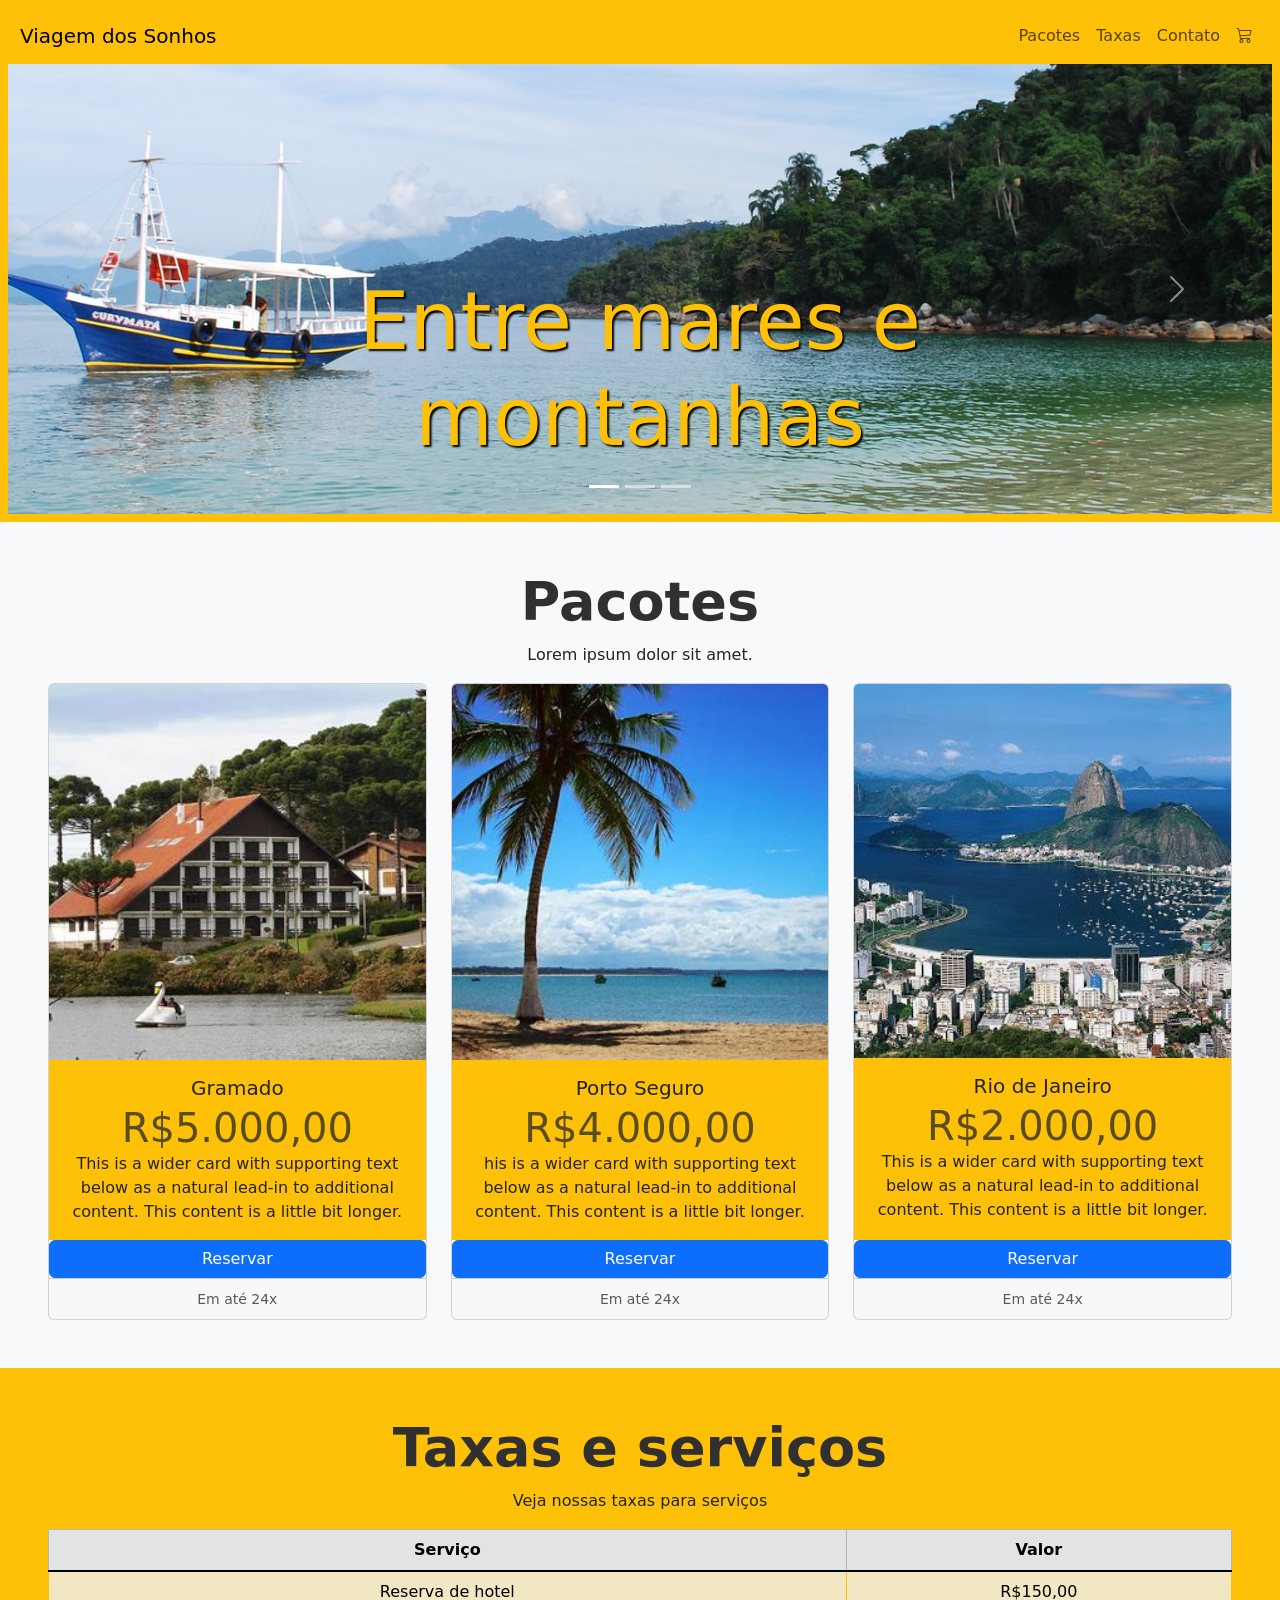
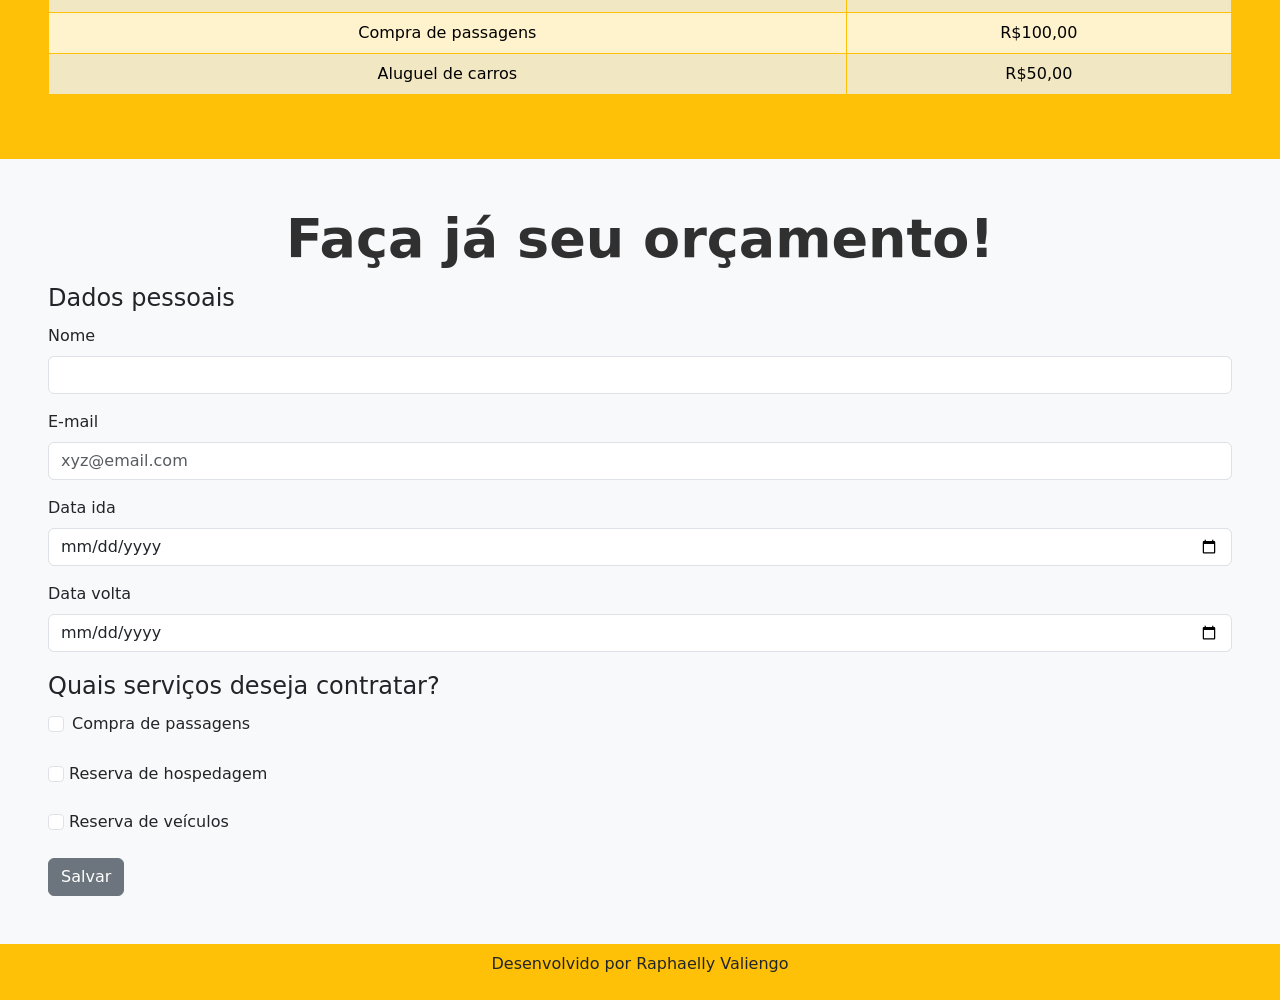
<file: index.html>
<!DOCTYPE html>
<html lang="pt-BR">

<head>
  <meta charset="UTF-8">
  <meta name="viewport" content="width=device-width, initial-scale=1.0">
  <title>Viagem dos Sonhos</title>
  <link href="https://cdn.jsdelivr.net/npm/bootstrap@5.3.8/dist/css/bootstrap.min.css" rel="stylesheet"
    integrity="sha384-sRIl4kxILFvY47J16cr9ZwB07vP4J8+LH7qKQnuqkuIAvNWLzeN8tE5YBujZqJLB" crossorigin="anonymous">
  <link rel="stylesheet" href="https://cdn.jsdelivr.net/npm/bootstrap-icons@1.13.1/font/bootstrap-icons.min.css">
  <link rel="stylesheet" href="css/style.css">
</head>

<body>
  <header class="container-fluid p-2 bg-warning text-center">
    <nav class="navbar navbar-expand-lg bg-warning">
      <div class="container-fluid">
        <a class="navbar-brand" href="index.html">Viagem dos Sonhos</a>
        <button class="navbar-toggler" type="button" data-bs-toggle="collapse" data-bs-target="#navbarSupportedContent"
          aria-controls="navbarSupportedContent" aria-expanded="false" aria-label="Toggle navigation">
          <span class="navbar-toggler-icon"></span>
        </button>
        <div class="collapse navbar-collapse justify-content-end" id="navbarSupportedContent">
          <ul class="navbar-nav">
            <li class="nav-item">
              <a class="nav-link" aria-current="page" href="#pacotes">Pacotes</a>
            </li>
            <li class="nav-item">
              <a class="nav-link" href="#taxas">Taxas</a>
            </li>
            <li class="nav-item">
              <a class="nav-link" href="#contato">Contato</a>
            </li>
            <li class="nav-item">
              <a class="nav-link" href="checkout.html">
                <i class="bi bi-cart3"></i>
              </a>
            </li>
          </ul>
        </div>
      </div>
    </nav>
    <div id="carouselExampleCaptions" class="carousel slide" data-bs-ride="carousel">
      <div class="carousel-indicators">
        <button type="button" data-bs-target="#carouselExampleCaptions" data-bs-slide-to="0" class="active"
          aria-current="true" aria-label="Slide 1"></button>
        <button type="button" data-bs-target="#carouselExampleCaptions" data-bs-slide-to="1"
          aria-label="Slide 2"></button>
        <button type="button" data-bs-target="#carouselExampleCaptions" data-bs-slide-to="2"
          aria-label="Slide 3"></button>
      </div>
      <div class="carousel-inner">
        <div class="carousel-item active" data-bs-interval="10000">
          <img src="img/carousel/angra.jpg" class="d-block w-100" alt="Angra">
          <div class="carousel-caption d-none d-md-block">
            <h5>Entre mares e montanhas</h5>
          </div>
        </div>
        <div class="carousel-item" data-bs-interval="10000">
          <img src="img/carousel/cataratas-iguacu.jpg" class="d-block w-100" alt="Cataratas do Iguaçu">
          <div class="carousel-caption d-none d-md-block">
            <h5>De norte a sul</h5>
          </div>
        </div>
        <div class="carousel-item" data-bs-interval="10000">
          <img src="img/carousel/nordeste.jpg" class="d-block w-100" alt="Nordeste">
          <div class="carousel-caption d-none d-md-block">
            <h5>Venha conhecer o Brasil</h5>
          </div>
        </div>
      </div>
      <button class="carousel-control-prev" type="button" data-bs-target="#carouselExampleCaptions"
        data-bs-slide="prev">
        <span class="carousel-control-prev-icon" aria-hidden="true"></span>
        <span class="visually-hidden">Previous</span>
      </button>
      <button class="carousel-control-next" type="button" data-bs-target="#carouselExampleCaptions"
        data-bs-slide="next">
        <span class="carousel-control-next-icon" aria-hidden="true"></span>
        <span class="visually-hidden">Next</span>
      </button>
    </div>
  </header>

  <section class="container-fluid bg-light text-center p-5" id="pacotes">
    <h2>Pacotes</h2>
    <p> Lorem ipsum dolor sit amet.</p>

    <div class="row row-cols-1 row-cols-md-3 g-4">
      <div class="col">
        <div class="card h-100">
          <img src="img/nossos-pacotes/gramado.jpeg" alt="Imagem de chalé em Gramado" class="card-img-top">
          <div class="card-body bg-warning">
            <h5 class="card-title">Gramado</h5>
            <h1 class="card-subtitle text-muted">R$5.000,00</h1>
            <p class="card-text">This is a wider card with supporting text below as a natural lead-in to additional
              content. This content is a little bit longer.</p>
          </div>
          <a href="#" class="btn btn-primary" data-bs-toggle="modal" data-bs-target="#exampleModal">Reservar</a>
          <div class="card-footer">
            <small class="text-body-secondary">Em até 24x</small>
          </div>
        </div>
      </div>
      <div class="col">
        <div class="card h-100">
          <img src="img/nossos-pacotes/porto-seguro.jpeg" alt="Praia em Porto Seguro" class="card-img-top">
          <div class="card-body bg-warning">
            <h5 class="card-title">Porto Seguro</h5>
            <h1 class="card-subtitle text-muted">R$4.000,00</h1>
            <p class="card-text">his is a wider card with supporting text below as a natural lead-in to additional
              content. This content is a little bit longer.</p>
          </div>
          <a href="#" class="btn btn-primary" data-bs-toggle="modal" data-bs-target="#exampleModal">Reservar</a>
          <div class="card-footer">
            <small class="text-body-secondary">Em até 24x</small>
          </div>
        </div>
      </div>
      <div class="col">
        <div class="card h-100">
          <img src="img/nossos-pacotes/rio-de-janeiro.jpeg" alt="Rio de Janeiro visto de cima" class="card-img-top">
          <div class="card-body bg-warning">
            <h5 class="card-title">Rio de Janeiro</h5>
            <h1 class="card-subtitle text-muted">R$2.000,00</h1>
            <p class="card-text">This is a wider card with supporting text below as a natural lead-in to additional
              content. This content is a little bit longer.</p>
          </div>
          <a href="#" class="btn btn-primary" data-bs-toggle="modal" data-bs-target="#exampleModal">Reservar</a>
          <div class="card-footer">
            <small class="text-body-secondary">Em até 24x</small>
          </div>
        </div>
      </div>
    </div>
  </section>

  <section class="container-fluid bg-warning text-center p-5" id="taxas">
    <h2>Taxas e serviços</h2>
    <p>
      Veja nossas taxas para serviços
    </p>
    <table class="table table-warning table-striped table-hover table-bordered border-warning">
      <thead class="table-secondary">
        <tr>
          <th>Serviço</th>
          <th>Valor</th>
        </tr>
      </thead>
      <tbody class="table-group-divider">
        <tr>
          <td>Reserva de hotel</td>
          <td>R$150,00</td>
        </tr>
        <tr>
          <td>Compra de passagens</td>
          <td>R$100,00</td>
        </tr>
        <tr>
          <td>Aluguel de carros</td>
          <td>R$50,00</td>
        </tr>
      </tbody>
    </table>
  </section>

  <section class="container-fluid bg-light p-5" id="contato">
    <h2 class="text-center">Faça já seu orçamento!</h2>
    <form method="GET" action="">
      <fieldset>
        <legend>Dados pessoais</legend>
        <div class="mb-3">
          <label class="form-label" for="nome">Nome</label>
          <input type="text" class="form-control" name="nome" id="nome">
        </div>
        <div class="mb-3">
          <label class="form-label" for="email">E-mail</label>
          <input type="email" required placeholder="xyz@email.com" class="form-control" name="email" id="email">
        </div>
        <div class="mb-3">
          <label class="form-label" for="dataIda">Data ida</label>
          <input type="date" class="form-control" name="dataIda" id="dataIda" />
        </div>
        <div class="mb-3">
          <label class="form-label" for="dataVolta">Data volta</label>
          <input type="date" class="form-control" name="dataVolta" id="dataVolta" />
        </div>
      </fieldset>

      <fieldset>
        <legend>Quais serviços deseja contratar?</legend>
        <div class="form-check">
          <input type="checkbox" class="form-check-input" name="passagens" id="passagens" value="Passagens">
          <label class="form-check-label" for="passagens">Compra de passagens</label>
        </div>
        <div>
          <br><input type="checkbox" class="form-check-input" name="hospedagem" id="hospedagem" value="Hospedagem">
          <label class="form-check-label" for="hospedagem">Reserva de hospedagem</label>
        </div>
        <div>
          <br><input type="checkbox" class="form-check-input" name="veiculos" id="veiculo" value="Veículo">
          <label class="form-check-label" for="veiculo">Reserva de veículos</label>
        </div>
      </fieldset>
      <br>
      <button class="btn btn-secondary">Salvar</button>
    </form>
  </section>

  <footer class="container-fluid bg-warning p-2 text-center">
    <p>Desenvolvido por Raphaelly Valiengo</p>
  </footer>
  <script src="https://cdn.jsdelivr.net/npm/bootstrap@5.3.8/dist/js/bootstrap.bundle.min.js"
    integrity="sha384-FKyoEForCGlyvwx9Hj09JcYn3nv7wiPVlz7YYwJrWVcXK/BmnVDxM+D2scQbITxI"
    crossorigin="anonymous"></script>
</body>

<div class="modal fade" id="exampleModal" tabindex="-1" aria-labelledby="exampleModalLabel" aria-hidden="true">
  <div class="modal-dialog">
    <div class="modal-content">
      <div class="modal-header">
        <h1 class="modal-title fs-5" id="exampleModalLabel">Suas compras</h1>
        <button type="button" class="btn-close" data-bs-dismiss="modal" aria-label="Close"></button>
      </div>
      <div class="modal-body">
        Produto adicionado ao carrinho!
      </div>
      <div class="modal-footer">
        <button type="button" class="btn btn-primary" data-bs-dismiss="modal">Continuar comprando</button>
        <a href="checkout.html" type="button" class="btn btn-success">Finalizar a compra</a>
      </div>
    </div>
  </div>
</div>

</html>
</file>
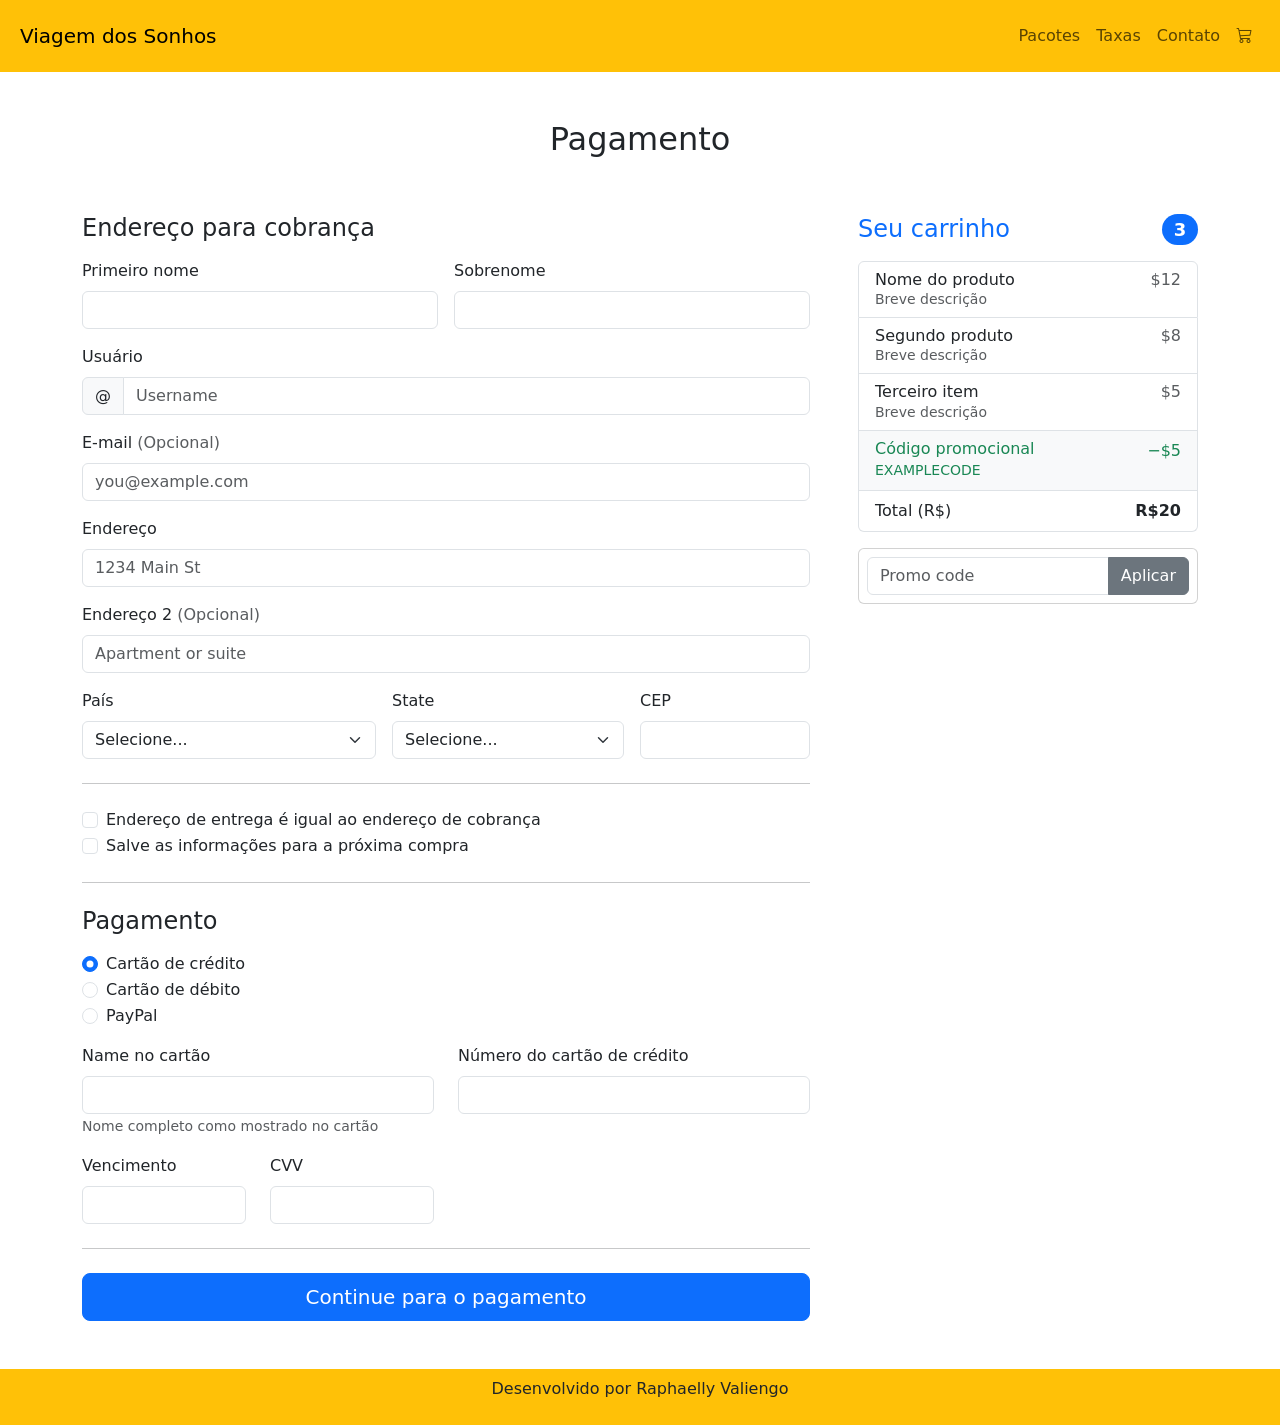
<file: checkout.html>
<!DOCTYPE html>
<html lang="pt-BR">

<head>
  <meta charset="UTF-8">
  <meta name="viewport" content="width=device-width, initial-scale=1.0">
  <title>Viagem dos Sonhos</title>
  <link href="https://cdn.jsdelivr.net/npm/bootstrap@5.3.8/dist/css/bootstrap.min.css" rel="stylesheet"
    integrity="sha384-sRIl4kxILFvY47J16cr9ZwB07vP4J8+LH7qKQnuqkuIAvNWLzeN8tE5YBujZqJLB" crossorigin="anonymous">
  <link rel="stylesheet" href="https://cdn.jsdelivr.net/npm/bootstrap-icons@1.13.1/font/bootstrap-icons.min.css">
  <link rel="stylesheet" href="css/style.css">
</head>

<body>
  <header class="container-fluid p-2 bg-warning text-center">
    <nav class="navbar navbar-expand-lg bg-warning">
      <div class="container-fluid">
        <a class="navbar-brand" href="index.html">Viagem dos Sonhos</a>
        <button class="navbar-toggler" type="button" data-bs-toggle="collapse" data-bs-target="#navbarSupportedContent"
          aria-controls="navbarSupportedContent" aria-expanded="false" aria-label="Toggle navigation">
          <span class="navbar-toggler-icon"></span>
        </button>
        <div class="collapse navbar-collapse justify-content-end" id="navbarSupportedContent">
          <ul class="navbar-nav">
            <li class="nav-item">
              <a class="nav-link" aria-current="page" href="index.html#pacotes">Pacotes</a>
            </li>
            <li class="nav-item">
              <a class="nav-link" href="index.html#taxas">Taxas</a>
            </li>
            <li class="nav-item">
              <a class="nav-link" href="index.html#contato">Contato</a>
            </li>
            <li class="nav-item">
              <a class="nav-link" href="checkout.html">
                <i class="bi bi-cart3"></i>
              </a>
            </li>
          </ul>
        </div>
      </div>
    </nav>
  </header>

  <main class="container pb-5">
    <div class="py-5 text-center">
      <h1 class="h2">Pagamento</h1>
    </div>
    <div class="row g-5">
      <div class="col-md-5 col-lg-4 order-md-last">
        <h4 class="d-flex justify-content-between align-items-center mb-3">
          <span class="text-primary">Seu carrinho</span>
          <span class="badge bg-primary rounded-pill">3</span>
        </h4>
        <ul class="list-group mb-3">
          <li class="list-group-item d-flex justify-content-between lh-sm">
            <div>
              <h6 class="my-0">Nome do produto</h6>
              <small class="text-body-secondary">Breve descrição</small>
            </div> <span class="text-body-secondary">$12</span>
          </li>
          <li class="list-group-item d-flex justify-content-between lh-sm">
            <div>
              <h6 class="my-0">Segundo produto</h6>
              <small class="text-body-secondary">Breve descrição</small>
            </div>
            <span class="text-body-secondary">$8</span>
          </li>
          <li class="list-group-item d-flex justify-content-between lh-sm">
            <div>
              <h6 class="my-0">Terceiro item</h6>
              <small class="text-body-secondary">Breve descrição</small>
            </div>
            <span class="text-body-secondary">$5</span>
          </li>
          <li class="list-group-item d-flex justify-content-between bg-body-tertiary">
            <div class="text-success">
              <h6 class="my-0">Código promocional</h6>
              <small>EXAMPLECODE</small>
            </div>
            <span class="text-success">−$5</span>
          </li>
          <li class="list-group-item d-flex justify-content-between">
            <span>Total (R$)</span><strong>R$20</strong>
          </li>
        </ul>
        <form class="card p-2">
          <div class="input-group">
            <input type="text" class="form-control" placeholder="Promo code">
            <button type="submit" class="btn btn-secondary">Aplicar</button>
          </div>
        </form>
      </div>
      <div class="col-md-7 col-lg-8">
        <h4 class="mb-3">Endereço para cobrança</h4>
        <form class="needs-validation" novalidate>
          <div class="row g-3">
            <div class="col-sm-6">
              <label for="firstName" class="form-label">Primeiro nome</label>
              <input type="text" class="form-control" id="firstName" placeholder="" value="" required>
              <div class="invalid-feedback">
                Primeiro nome válido é obrigatório.
              </div>
            </div>
            <div class="col-sm-6"> <label for="lastName" class="form-label">Sobrenome</label>
              <input type="text" class="form-control" id="lastName" placeholder="" value="" required>
              <div class="invalid-feedback">
                Sobrenome válido é obrigatório.
              </div>
            </div>
            <div class="col-12">
              <label for="username" class="form-label">Usuário</label>
              <div class="input-group has-validation">
                <span class="input-group-text">@</span>
                <input type="text" class="form-control" id="username" placeholder="Username" required>
                <div class="invalid-feedback">
                  Seu usuário é obrigatório.
                </div>
              </div>
            </div>
            <div class="col-12">
              <label for="email" class="form-label">
                E-mail <span class="text-body-secondary">(Opcional)</span>
              </label>
              <input type="email" class="form-control" id="email" placeholder="you@example.com">
              <div class="invalid-feedback">
                Por favor insira um endereço de e-mail válido para atualizações da entrega.
              </div>
            </div>
            <div class="col-12">
              <label for="address" class="form-label">Endereço</label>
              <input type="text" class="form-control" id="address" placeholder="1234 Main St" required>
              <div class="invalid-feedback">
                Por favor insira seu endereço de entrega.
              </div>
            </div>
            <div class="col-12"> <label for="address2" class="form-label">
                Endereço 2 <span class="text-body-secondary">(Opcional)</span>
              </label>
              <input type="text" class="form-control" id="address2" placeholder="Apartment or suite">
            </div>
            <div class="col-md-5">
              <label for="country" class="form-label">País</label>
              <select class="form-select" id="country" required>
                <option value="">Selecione...</option>
                <option>Brasil</option>
              </select>
              <div class="invalid-feedback">
                Por favor selecione um país válido.
              </div>
            </div>
            <div class="col-md-4">
              <label for="state" class="form-label">State</label>
              <select class="form-select" id="state" required>
                <option value="">Selecione...</option>
                <option>Rio de Janeiro</option>
              </select>
              <div class="invalid-feedback">
                Por favor escolha um estado válido.
              </div>
            </div>
            <div class="col-md-3">
              <label for="zip" class="form-label">CEP</label>
              <input type="text" class="form-control" id="zip" placeholder="" required>
              <div class="invalid-feedback">
                CEP é obrigatório.
              </div>
            </div>
          </div>
          <hr class="my-4">
          <div class="form-check">
            <input type="checkbox" class="form-check-input" id="same-address">
            <label class="form-check-label" for="same-address">
              Endereço de entrega é igual ao endereço de cobrança
            </label>
          </div>
          <div class="form-check">
            <input type="checkbox" class="form-check-input" id="save-info">
            <label class="form-check-label" for="save-info">Salve as informações para a próxima compra</label>
          </div>
          <hr class="my-4">
          <h4 class="mb-3">Pagamento</h4>
          <div class="my-3">
            <div class="form-check">
              <input id="credit" name="paymentMethod" type="radio" class="form-check-input" checked required>
              <label class="form-check-label" for="credit">Cartão de crédito</label>
            </div>
            <div class="form-check">
              <input id="debit" name="paymentMethod" type="radio" class="form-check-input" required>
              <label class="form-check-label" for="debit">Cartão de débito</label>
            </div>
            <div class="form-check">
              <input id="paypal" name="paymentMethod" type="radio" class="form-check-input" required>
              <label class="form-check-label" for="paypal">PayPal</label>
            </div>
          </div>
          <div class="row gy-3">
            <div class="col-md-6">
              <label for="cc-name" class="form-label">Name no cartão</label>
              <input type="text" class="form-control" id="cc-name" placeholder="" required>
              <small class="text-body-secondary">Nome completo como mostrado no cartão</small>
              <div class="invalid-feedback">
                Nome no cartão é obrigatório
              </div>
            </div>
            <div class="col-md-6">
              <label for="cc-number" class="form-label">Número do cartão de crédito</label>
              <input type="text" class="form-control" id="cc-number" placeholder="" required>
              <div class="invalid-feedback">
                Número do cartão de crédito é obrigatório
              </div>
            </div>
            <div class="col-md-3">
              <label for="cc-expiration" class="form-label">Vencimento</label>
              <input type="text" class="form-control" id="cc-expiration" placeholder="" required>
              <div class="invalid-feedback">
                Vencimento é obrigatório
              </div>
            </div>
            <div class="col-md-3">
              <label for="cc-cvv" class="form-label">CVV</label>
              <input type="text" class="form-control" id="cc-cvv" placeholder="" required>
              <div class="invalid-feedback">
                Código de segurança é obrigatório
              </div>
            </div>
          </div>
          <hr class="my-4">
          <button class="w-100 btn btn-primary btn-lg" type="submit">Continue para o pagamento</button>
        </form>
      </div>
    </div>
  </main>

  <footer class="container-fluid bg-warning p-2 text-center">
    <p>Desenvolvido por Raphaelly Valiengo</p>
  </footer>
  <script src="https://cdn.jsdelivr.net/npm/bootstrap@5.3.8/dist/js/bootstrap.bundle.min.js"
    integrity="sha384-FKyoEForCGlyvwx9Hj09JcYn3nv7wiPVlz7YYwJrWVcXK/BmnVDxM+D2scQbITxI"
    crossorigin="anonymous"></script>
</body>

</html>
</file>
<file: css/style.css>
h2 {
    font-size: 54px;
    color: #303030;
    font-weight: 600;
}

.carousel-caption h5 {
    font-size: 80px;
    color: #ffc107;
    text-shadow: 2px 2px 2px black;
}
</file>
